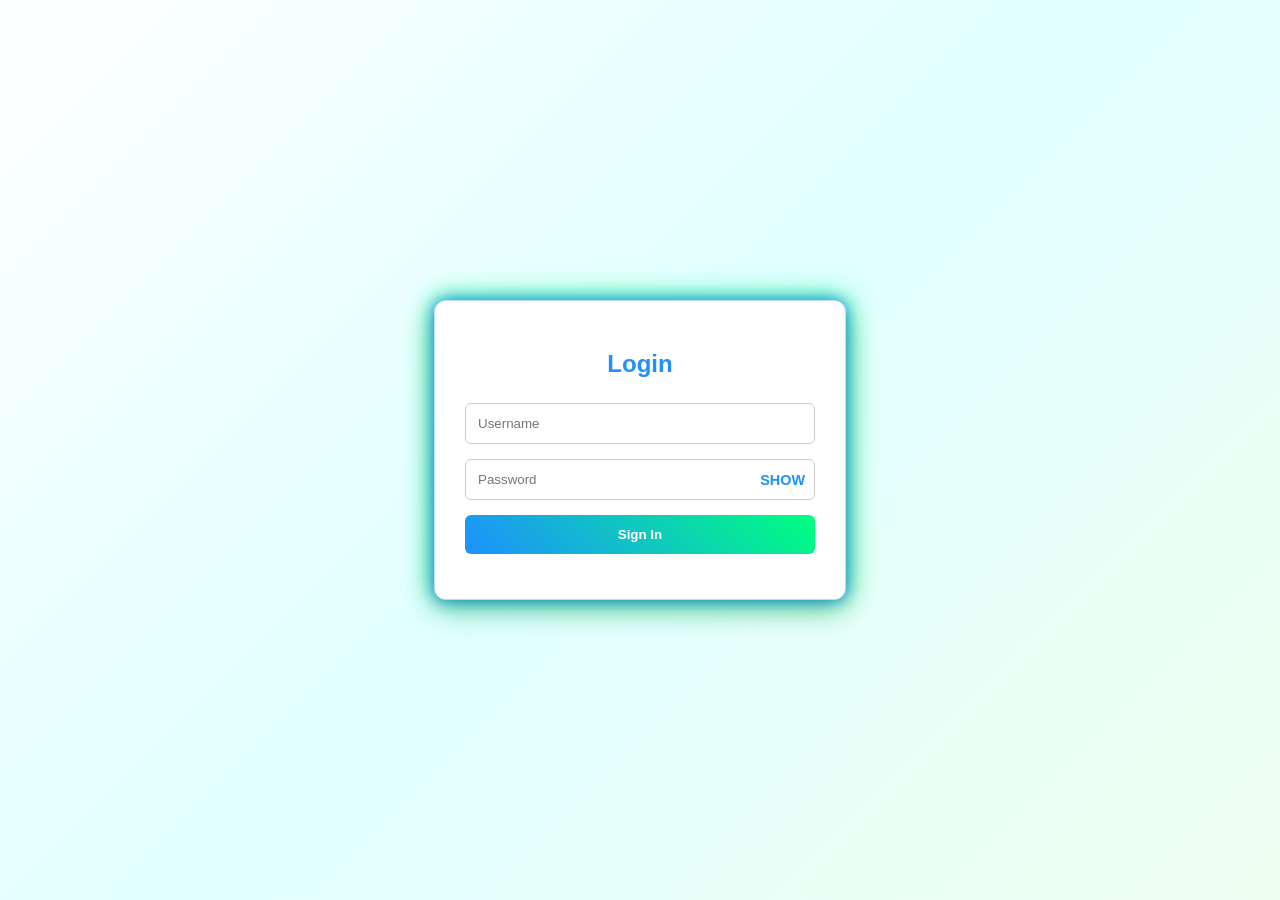
<file: Client/auth.html>
<!DOCTYPE html>
<html lang="en">
<head>
    <meta charset="UTF-8">
    <meta name="viewport" content="width=device-width, initial-scale=1.0">
    <title>Pharma Dashboard - Authentication</title>
    <link rel="stylesheet" href="css/auth.css">
</head>
<body>

<div class="auth-container">
    
    <div id="status-message" class="message" style="display: none;"></div>

    <form id="login-form">
        <h2>Login</h2>
        
        <div class="input-group">
            <input type="text" id="login-username" placeholder="Username" required>
        </div>
        
        <div class="input-group">
            <input type="password" id="login-password" placeholder="Password" required>
            <span class="password-toggle" data-target="login-password">Show</span>
        </div>
        
        <button type="submit">Sign In</button>
        
    </form>

</div>

<script src="javascript/auth.js"></script>
</body>
</html>
</file>
<file: Client/css/auth.css>
:root {
    --color-primary: #1E90FF;
    --color-secondary: #00FF7F;
    --color-background-start: #FFFFFF;
    --color-background-mid: #E0FFFF;
    --color-background-end: #F0FFF0;
    --color-text-dark: #333;
}

body {
    font-family: 'Open Sans', 'Helvetica Neue', Helvetica, Arial, sans-serif;
    color: var(--color-text-dark);
    display: flex;
    justify-content: center;
    align-items: center;
    min-height: 100vh;
    margin: 0;
    background: linear-gradient(135deg, 
        var(--color-background-start) 0%, 
        var(--color-background-mid) 50%, 
        var(--color-background-end) 100%
    );
}

.auth-container {
    background: white;
    padding: 30px;
    border-radius: 12px;
    width: 350px;
    box-shadow: 
        0 10px 30px rgba(0, 0, 0, 0.2), 
        0 0 15px var(--color-primary),
        0 0 30px var(--color-secondary);
    border: 1px solid rgba(30, 144, 255, 0.3);
    transition: all 0.3s ease;
}

.auth-container:hover {
    box-shadow: 
        0 10px 30px rgba(0, 0, 0, 0.3),
        0 0 25px var(--color-primary), 
        0 0 45px var(--color-secondary);
}

/* --- RÈGLES D'UNIFORMISATION ET DE POSITIONNEMENT (AJOUTS) --- */
.auth-container input, 
.auth-container button,
.auth-container .input-group {
    width: 100%; 
    box-sizing: border-box; 
    margin-bottom: 15px; 
}

/* Redéfinition des styles d'input pour appliquer la cohérence */
.auth-container input[type="text"], 
.auth-container input[type="password"],
.auth-container input[type="email"] { 
    padding: 12px;
    border: 1px solid #ccc; 
    border-radius: 6px; 
    transition: border-color 0.2s;
}

/* Gestion du .input-group */
.input-group {
    position: relative;
}

.input-group input {
    margin-bottom: 0;
    padding-right: 70px; /* Espace pour le texte "Afficher" */
}

.password-toggle {
    position: absolute;
    top: 50%; 
    right: 10px; 
    transform: translateY(-50%); 
    cursor: pointer; 
    color: var(--color-primary); /* Utilisation de la variable pour la couleur du lien */
    font-size: 0.9em; 
    font-weight: bold;
    text-transform: uppercase;
}
/* --- FIN DES AJOUTS --- */


/* Les règles suivantes sont adaptées ou conservées */
form > * { margin-bottom: 15px; }

input:focus {
    outline: none;
    border-color: var(--color-primary);
    box-shadow: 0 0 5px rgba(30, 144, 255, 0.5);
}

h2 {
    color: var(--color-primary);
    text-align: center;
    margin-bottom: 25px;
}

button { 
    padding: 12px; 
    background: linear-gradient(45deg, var(--color-primary), var(--color-secondary));
    color: white; 
    border: none; 
    border-radius: 6px; 
    cursor: pointer; 
    font-weight: bold;
    transition: opacity 0.2s, transform 0.2s;
}

button:hover {
    opacity: 0.9;
    transform: translateY(-1px);
}

.toggle-link a {
    color: var(--color-primary);
    text-decoration: none;
    font-weight: 600;
}

.message { 
    text-align: center;
    padding: 10px;
    border-radius: 4px;
    font-weight: 600;
}

.message[style*="green"] {
    color: darkgreen;
    background-color: #e6ffe6;
}

.message[style*="red"] {
    color: darkred;
    background-color: #ffe6e6;
}
</file>
<file: Client/css/style.css>
/* ==========================================================================
   1. DESIGN SYSTEM & VARIABLES
   ========================================================================== */
:root {
    --color-primary: #1E90FF;
    --color-secondary: #00FF7F;
    --color-background-start: #FFFFFF;
    --color-background-mid: #E0FFFF;
    --color-background-end: #F0FFF0;
    --color-text-dark: #333;
    --sidebar-width: 260px;
    --topbar-height: 70px;
    --footer-height: 60px;
    --glow-effect: 0 10px 30px rgba(0, 0, 0, 0.1), 
                   0 0 15px rgba(30, 144, 255, 0.4), 
                   0 0 30px rgba(0, 255, 127, 0.3);
}

/* ==========================================================================
   2. RESET & BASE
   ========================================================================== */
* {
    margin: 0;
    padding: 0;
    box-sizing: border-box;
}

body {
    font-family: 'Open Sans', sans-serif;
    color: var(--color-text-dark);
    height: 100vh;
    overflow: hidden;
    background: linear-gradient(135deg, var(--color-background-start), var(--color-background-mid), var(--color-background-end));
    background-attachment: fixed;
}

/* ==========================================================================
   3. LAYOUT STRUCTURE
   ========================================================================== */
.app-wrapper {
    display: flex; 
    width: 100%;
    height: 100vh;
}

.content-area {
    flex: 1;
    display: flex;
    flex-direction: column; 
    height: 100vh;
    overflow: hidden;
}

/* ==========================================================================
   4. SIDEBAR
   ========================================================================== */
.sidebar {
    width: var(--sidebar-width);
    background: white;
    border-right: 1px solid rgba(30, 144, 255, 0.2);
    display: flex;
    flex-direction: column;
    align-items: center;
    flex-shrink: 0;
    box-shadow: 5px 0 15px rgba(0,0,0,0.05);
    height: 100vh;
    overflow-y: auto;
}

.sidebar-header {
    padding: 30px 20px;
    text-align: center;
}

.sidebar-nav {
    flex: 1;
}

.sidebar-nav ul {
    list-style: none;
}

.sidebar-nav a {
    display: block;
    padding: 15px 25px;
    color: var(--color-text-dark);
    text-decoration: none;
    font-weight: 600;
    transition: 0.3s;
    position: relative;
    overflow: hidden;
}

.sidebar-nav a:hover,
.sidebar-nav a.active {
    color: var(--color-primary);
    background: rgba(30, 144, 255, 0.05);
    border-left: 5px solid var(--color-secondary);
}

.sidebar-nav a.active {
    padding-left: 20px;
}

.sidebar-nav a::before {
    content: '';
    position: absolute;
    left: 0;
    top: 0;
    height: 100%;
    width: 0;
    background: rgba(30, 144, 255, 0.05);
    transition: width 0.3s ease;
    z-index: -1;
}

.sidebar-nav a:hover::before {
    width: 100%;
}

.sidebar-footer {
    margin-top: auto;
    padding: 20px;
    background: #f9f9f9;
    border-top: 1px solid #eee;
}

/* Fix for navbar loaded dynamically */
#navbar-placeholder {
    display: contents;
}

#navbar-placeholder .sidebar {
    position: sticky;
    top: 0;
    left: 0;
}

/* ==========================================================================
   5. TOP BAR & USER UI
   ========================================================================== */
.top-bar {
    height: var(--topbar-height);
    background: rgba(255, 255, 255, 0.8);
    display: flex;
    justify-content: space-between;
    align-items: center;
    padding: 0 30px;
    backdrop-filter: blur(5px);
    flex-shrink: 0;
}

.top-bar-right {
    display: flex;
    align-items: center;
    gap: 20px;
}

.search-box input {
    padding: 12px 20px;
    border-radius: 25px;
    border: 1px solid #ddd;
    width: 350px;
    transition: all 0.3s ease;
    outline: none;
}

.search-box input:focus {
    border-color: var(--color-primary);
    box-shadow: 0 0 15px rgba(30, 144, 255, 0.3);
}

.avatar {
    width: 45px;
    height: 45px;
    background: linear-gradient(135deg, var(--color-primary), var(--color-secondary));
    color: white;
    border-radius: 50%;
    display: flex;
    align-items: center;
    justify-content: center;
    font-weight: bold;
    box-shadow: inset 0 2px 4px rgba(255,255,255,0.3), 0 4px 10px rgba(0,0,0,0.2);
    border: 2px solid white;
    text-shadow: 1px 1px 2px rgba(0,0,0,0.2);
}

.btn-logout-top {
    background: linear-gradient(135deg, var(--color-primary), var(--color-secondary));
    color: white;
    border: none;
    padding: 10px 25px;
    border-radius: 25px;
    font-size: 0.85rem;
    font-weight: 700;
    text-transform: uppercase;
    cursor: pointer;
    transition: all 0.3s ease;
    box-shadow: 0 4px 6px rgba(30, 144, 255, 0.3);
}

.btn-logout-top:hover {
    transform: translateY(-2px);
    box-shadow: 0 6px 12px rgba(30, 144, 255, 0.4), 0 0 20px rgba(0, 255, 127, 0.3);
    filter: brightness(1.1);
}

.btn-logout-top:active {
    transform: translateY(0);
}

/* ==========================================================================
   6. CONTENT SECTIONS
   ========================================================================== */
.content-section {
    flex: 1;
    display: flex;
    flex-direction: column;
    overflow: hidden;
    min-height: 0;
}

/* ==========================================================================
   7. SHARED WIDGET BASE
   ========================================================================== */
.widget {
    background: white;
    padding: 20px;
    border-radius: 12px;
    border: 2px solid rgba(30, 144, 255, 0.2);
    box-shadow: 0 8px 20px rgba(0, 0, 0, 0.05);
    transition: all 0.3s ease;
    overflow: hidden;
    display: flex;
    flex-direction: column;
}

.widget:hover {
    box-shadow: var(--glow-effect);
    transform: translateY(-2px);
    border-color: var(--color-secondary);
    filter: brightness(1.02);
    backdrop-filter: blur(10px);
}

.widget h3 {
    margin-bottom: 15px;
    color: var(--color-text-dark);
}

.widget-header {
    display: flex;
    justify-content: space-between;
    align-items: center;
    margin-bottom: 10px;
}

.widget-divider {
    border: 0;
    border-top: 1px solid rgba(0, 0, 0, 0.05);
    margin: 10px 0;
}

.kpi-value {
    font-size: 2.5rem;
    font-weight: bold;
    color: var(--color-primary);
    margin: 10px 0;
}

/* ==========================================================================
   8. SHARED BUTTONS
   ========================================================================== */
.btn-secondary {
    background: #ddd;
    color: #333;
    border: none;
    padding: 10px 20px;
    border-radius: 8px;
    cursor: pointer;
    font-weight: 600;
    transition: all 0.3s ease;
}

.btn-secondary:hover {
    background: #ccc;
    transform: translateY(-1px);
}

.btn-edit,
.btn-delete {
    display: inline-flex;
    align-items: center;
    justify-content: center;
    padding: 6px 12px;
    font-size: 0.85rem;
    margin: 0;
    min-width: 80px;
    border: none;
    border-radius: 6px;
    cursor: pointer;
    transition: 0.2s;
    color: white;
}

.btn-edit  { background: var(--color-primary); }
.btn-delete { background: #ff4757; }

.btn-edit:hover,
.btn-delete:hover {
    transform: scale(1.1);
}

/* ==========================================================================
   9. SHARED ITEM LIST & ENTRY
   ========================================================================== */
.item-list {
    list-style: none;
    padding: 0;
}

.item-entry {
    display: flex;
    align-items: center;
    justify-content: space-between;
    gap: 10px;
    padding: 8px 0;
    border-bottom: 1px solid #eee;
    font-size: 0.9em;
}

.item-entry strong {
    color: #2c3e50;
    font-size: 0.95rem;
}

.item-entry small {
    display: block;
    color: #7f8c8d;
    line-height: 1.4;
}

.item-entry .info {
    flex: 1;
    margin-right: 10px;
}

.item-entry label,
label.item-entry {
    display: flex;
    align-items: center;
    gap: 10px;
    border: none;
    padding: 8px 0;
    cursor: pointer;
    font-size: 0.95rem;
}

.item-entry input[type="checkbox"],
label.item-entry input[type="checkbox"] {
    width: 18px;
    height: 18px;
    cursor: pointer;
}

/* ==========================================================================
   10. SHARED MODAL BASE
   ========================================================================== */
.modal {
    display: none;
    position: fixed;
    z-index: 9999;
    left: 0;
    top: 0;
    width: 100%;
    height: 100%;
    background-color: rgba(0, 0, 0, 0.5);
    backdrop-filter: blur(4px);
    animation: fadeIn 0.3s ease;
}

.modal-content {
    background-color: white;
    margin: 5% auto;
    padding: 30px;
    border-radius: 15px;
    width: 450px;
    max-width: 90%;
    box-shadow: var(--glow-effect);
    animation: slideIn 0.4s ease;
}

.form-actions {
    display: flex;
    justify-content: flex-end;
    gap: 10px;
    margin-top: 20px;
}

@keyframes fadeIn {
    from { opacity: 0; }
    to   { opacity: 1; }
}

@keyframes slideIn {
    from { transform: translateY(-20px); }
    to   { transform: translateY(0); }
}

/* ==========================================================================
   11. FOOTER
   ========================================================================== */
footer {
    padding: 8px 30px;
    text-align: right;
    font-size: 0.8rem;
    color: #888;
    background: transparent;
    border-top: 1px solid rgba(0,0,0,0.05);
    flex-shrink: 0;
    height: 35px;
}

/* ==========================================================================
   12. RESPONSIVE GLOBAL
   ========================================================================== */
@media (max-width: 768px) {
    body {
        height: auto;
        overflow: auto;
    }

    .app-wrapper {
        flex-direction: column;
        height: auto;
    }

    .sidebar {
        width: 100%;
        height: auto;
        position: relative;
    }

    .content-area {
        height: auto;
    }

    .top-bar {
        padding: 0 15px;
    }

    .search-box {
        display: none;
    }
}
</file>
<file: Client/css/pages.css>
/* ==========================================================================
   pages.css — inventory.html, clients.html, doctors.html
   Depend of : style.css
   ========================================================================== */

/* ==========================================================================
   0. VARIABLES UTILISÉES PAR CES PAGES
   ========================================================================== */
:root {
    --primary-blue:   #0284C7;
    --primary-green:  #10B981;
    --color-success:  #10B981;
    --color-danger:   #DC2626;

    --text-primary:   var(--color-text-dark);
    --text-secondary: #6B7280;

    --surface-card:   #FFFFFF;
    --bg-app:         #F8FAFC;
    --border-color:   #E5E7EB;
    --shadow-soft:    0 8px 20px rgba(0, 0, 0, 0.05);
}

/* ==========================================================================
   1. CONTENEURS ET PAGES
   ========================================================================== */
.inventory-page-content {
    overflow-y: auto !important;
    padding: 30px;
    background: transparent;
}

/* Même carte pour inventory, clients et doctors */
.client-container,
.doctor-container,
.clients-container,
.doctors-container,
.inventory-container {
    max-width: 1600px;
    width: 95%;
    margin: 0 auto;
    padding: 40px;
    background: var(--surface-card);
    border-radius: 20px;
    border: 1px solid var(--border-color);
    box-shadow: var(--shadow-soft);
}

.page-header,
.clients-header,
.doctors-header,
.inventory-header {
    display: flex;
    justify-content: space-between;
    align-items: center;
    margin-bottom: 30px;
}

.table-responsive {
    width: 100%;
    overflow-x: auto;
}

/* ==========================================================================
   2. RECHERCHE SPÉCIFIQUE
   ========================================================================== */
.search-bar.widget input#inventory-search,
.search-bar.widget input#clients-search,
.search-bar.widget input#doctors-search {
    width: 100%;
    padding: 15px 20px;
    font-size: 1.1rem;
    font-weight: 700;
    color: var(--primary-blue);
    border: 3px solid rgba(2, 132, 199, 0.2);
    border-radius: 15px;
    background-color: var(--surface-card);
    transition: all 0.3s ease;
    outline: none;
}

.search-bar.widget input#inventory-search:focus,
.search-bar.widget input#clients-search:focus,
.search-bar.widget input#doctors-search:focus {
    border-color: var(--primary-green);
    box-shadow: 0 10px 25px rgba(16, 185, 129, 0.2);
}

.search-bar.widget input#inventory-search::placeholder,
.search-bar.widget input#clients-search::placeholder,
.search-bar.widget input#doctors-search::placeholder {
    font-size: 1.1rem;
    color: var(--text-secondary);
    font-weight: 400;
}

/* ==========================================================================
   3. TABLEAU STOCK (INVENTORY)
   Colonnes : 1 ID | 2 Name | 3 Active Ingredient | 4 Dosage | 5 CIP13
              6 Price | 7 Stock | 8 Rx only | 9 Actions
   ========================================================================== */
#inventory-table {
    width: 100%;
    border-collapse: collapse;
    margin-top: 20px;
}

#inventory-table th {
    text-align: left;
    padding: 20px 15px;
    border-bottom: 3px solid var(--primary-blue);
    color: var(--primary-blue);
    font-weight: 800;
    text-transform: uppercase;
    letter-spacing: 1.5px;
    font-size: 0.85rem;
    white-space: nowrap;
}

#inventory-table td {
    padding: 18px 15px;
    border-bottom: 1px solid var(--border-color);
    font-size: 0.95rem;
    vertical-align: middle;
    color: var(--text-primary);
}

#inventory-table th:nth-child(2) {
    min-width: 220px;
}

#inventory-table tr:hover {
    background-color: rgba(2, 132, 199, 0.04);
}

/* CIP13, Price, Stock, Rx only, Actions : centrés */
#inventory-table th:nth-child(5), #inventory-table td:nth-child(5),
#inventory-table th:nth-child(6), #inventory-table td:nth-child(6),
#inventory-table th:nth-child(7), #inventory-table td:nth-child(7),
#inventory-table th:nth-child(8), #inventory-table td:nth-child(8),
#inventory-table th:last-child,   #inventory-table td:last-child {
    text-align: center;
}

/* Cellule d'actions : reste une vraie cellule de tableau (pas de flex),
   pour que la ligne et sa bordure restent alignées */
#inventory-table td:last-child {
    white-space: nowrap;
}

#inventory-table td:last-child button {
    margin: 0 3px;
}

.low-stock-row {
    background-color: rgba(220, 38, 38, 0.08) !important;
}

.text-danger {
    color: var(--color-danger);
    font-weight: bold;
}

/* ==========================================================================
   4. TABLEAU CLIENTS
   ========================================================================== */
#clients-table {
    width: 100%;
    border-collapse: collapse;
    margin-top: 20px;
}

#clients-table th {
    text-align: left;
    padding: 20px 15px;
    border-bottom: 3px solid var(--primary-blue);
    color: var(--primary-blue);
    font-weight: 800;
    text-transform: uppercase;
    letter-spacing: 1.5px;
    font-size: 0.85rem;
}

#clients-table td {
    padding: 18px 15px;
    border-bottom: 1px solid var(--border-color);
    font-size: 0.95rem;
    color: var(--text-primary);
}

#clients-table tr:hover {
    background-color: rgba(2, 132, 199, 0.04);
}

#clients-table td:last-child {
    display: flex;
    justify-content: center;
    gap: 8px;
    border-bottom: 1px solid var(--border-color);
    white-space: nowrap;
}

/* ==========================================================================
   5. TABLEAU MÉDECINS (DOCTORS)
   ========================================================================== */
#doctors-table {
    width: 100%;
    border-collapse: collapse;
    margin-top: 20px;
}

#doctors-table th {
    text-align: left;
    padding: 20px 15px;
    border-bottom: 3px solid var(--primary-blue);
    color: var(--primary-blue);
    font-weight: 800;
    text-transform: uppercase;
    letter-spacing: 1.5px;
    font-size: 0.85rem;
}

#doctors-table td {
    padding: 18px 15px;
    border-bottom: 1px solid var(--border-color);
    font-size: 0.95rem;
    color: var(--text-primary);
}

#doctors-table td:last-child {
    display: flex;
    justify-content: center;
    gap: 8px;
    border-bottom: 1px solid var(--border-color);
    white-space: nowrap;
}

#doctors-table tr:hover {
    background-color: rgba(2, 132, 199, 0.04);
}

.badge-specialty {
    background: rgba(2, 132, 199, 0.12);
    color: var(--primary-blue);
    padding: 5px 12px;
    border-radius: 20px;
    font-size: 0.8rem;
    font-weight: 700;
    display: inline-block;
    border: 1px solid rgba(2, 132, 199, 0.25);
}

/* ==========================================================================
   6. FORMULAIRES DE MODALES
   ========================================================================== */
#product-form,
#client-form,
#doctor-form {
    display: flex;
    flex-direction: column;
    gap: 15px;
}

#product-form input,
#client-form input,
#doctor-form input,
#product-form select,
#client-form select,
#doctor-form select,
#product-form textarea,
#client-form textarea,
#doctor-form textarea {
    padding: 12px;
    border: 1px solid var(--border-color);
    border-radius: 8px;
    font-size: 1rem;
    background: var(--bg-app);
    color: var(--text-primary);
    font-family: inherit;
    transition: all 0.3s ease;
}

#product-form input:focus,
#client-form input:focus,
#doctor-form input:focus,
#product-form select:focus,
#client-form select:focus,
#doctor-form select:focus,
#product-form textarea:focus,
#client-form textarea:focus,
#doctor-form textarea:focus {
    border-color: var(--primary-blue);
    outline: none;
    box-shadow: 0 0 8px rgba(2, 132, 199, 0.25);
}

.btn-sell {
    background-color: var(--color-success);
    color: white;
    border: none;
    padding: 5px 10px;
    border-radius: 4px;
    cursor: pointer;
    transition: background 0.3s;
}

.btn-sell:hover {
    filter: brightness(1.1);
}

.qty-input {
    width: 60px;
    padding: 4px;
    border: 1px solid var(--border-color);
    border-radius: 4px;
    text-align: center;
    background: var(--surface-card);
    color: var(--text-primary);
}

.fw-bold {
    font-weight: bold;
}

/* ==========================================================================
   7. RECHERCHE RÉFÉRENTIEL ANSM
   ========================================================================== */
.ansm-search-wrapper {
    position: relative;
}

.ansm-results-dropdown {
    position: absolute;
    top: 100%;
    left: 0;
    right: 0;
    background: var(--surface-card);
    border: 1px solid var(--border-color);
    border-radius: 8px;
    max-height: 220px;
    overflow-y: auto;
    z-index: 50;
    box-shadow: var(--shadow-soft);
    margin-top: 4px;
}

.ansm-result-item {
    padding: 8px 12px;
    cursor: pointer;
    font-size: 0.85em;
    border-bottom: 1px solid var(--border-color);
    color: var(--text-primary);
}

.ansm-result-item:last-child {
    border-bottom: none;
}

.ansm-result-item:hover {
    background: rgba(2, 132, 199, 0.08);
}

.ansm-result-item small {
    display: block;
    color: var(--text-secondary);
    margin-top: 2px;
}

.ansm-linked-badge {
    display: flex;
    align-items: center;
    justify-content: space-between;
    margin-bottom: 10px;
    padding: 8px 12px;
    background: rgba(16, 185, 129, 0.12);
    border: 1px solid rgba(16, 185, 129, 0.3);
    color: var(--color-success);
    border-radius: 8px;
    font-size: 0.85em;
}

/* ==========================================================================
   8. AJUSTEMENTS (nouveau HTML)
   ========================================================================== */
.search-bar.widget { margin-bottom: 20px; }

.form-group {
    display: flex;
    flex-direction: column;
    gap: 6px;
}

.form-group label {
    font-weight: 600;
    font-size: 0.9rem;
    color: var(--text-secondary);
}

.form-group.form-check label {
    flex-direction: row;
    align-items: center;
    gap: 8px;
    display: flex;
    cursor: pointer;
}

.form-group.form-check input { width: 18px; height: 18px; padding: 0; }

.clients-container, .doctors-container, .inventory-container { margin-bottom: 30px; }

/* ==========================================================================
   9. SCROLL ET MODALES
   ========================================================================== */
/* body / .content-area / .content-section sont en overflow:hidden (style.css) :
   on rend scrollable la section qui contient une de ces trois pages */
.content-section:has(.inventory-container, .clients-container, .doctors-container) {
    overflow-y: auto;
}

/* Modale plus haute que l'écran : elle scrolle au lieu d'être coupée */
.modal {
    overflow-y: auto;
}
</file>
<file: Client/css/settings.css>
/**
 * admin-panel.css
 * Specific styles for the administration panel
 */

/* ============================================
   GLOBAL VARIABLES & THEME
   ============================================ */
:root {
    --color-primary: #1E90FF;    /* DodgerBlue */
    --color-secondary: #00FF7F;  /* SpringGreen */
    --color-background-start: #FFFFFF;
    --color-background-mid: #E0FFFF;
    --color-background-end: #F0FFF0;
    --color-text-dark: #333;
    --color-danger: #ef4444;
    --calendar-border: rgba(30, 144, 255, 0.2);
    --glow-effect: 0 10px 30px rgba(0, 0, 0, 0.2);
}

body {
    font-family: 'Inter', 'Helvetica Neue', Arial, sans-serif;
    background-color: #f3f4f6;
    margin: 0;
    color: var(--color-text-dark);
}

/* ============================================
   LOADING & TOAST SYSTEM
   ============================================ */

/* Full screen loading overlay */
.loading-overlay {
    position: fixed;
    top: 0;
    left: 0;
    right: 0;
    bottom: 0;
    background: rgba(0, 0, 0, 0.7);
    display: flex;
    align-items: center;
    justify-content: center;
    z-index: 10002; /* Highest priority */
}

/* Spinner Animation */
.spinner {
    width: 50px;
    height: 50px;
    border: 4px solid rgba(255, 255, 255, 0.3);
    border-top-color: #fff;
    border-radius: 50%;
    animation: spin 0.8s linear infinite;
}

@keyframes spin {
    to { transform: rotate(360deg); }
}

/* Toast Notifications Container */
.toast-container {
    position: fixed;
    top: 20px;
    right: 20px;
    z-index: 10001;
    display: flex;
    flex-direction: column;
    gap: 10px;
}

/* Individual Toast */
.toast {
    background: white;
    padding: 16px 20px;
    border-radius: 8px;
    box-shadow: 0 4px 12px rgba(0, 0, 0, 0.15);
    display: flex;
    align-items: center;
    gap: 12px;
    min-width: 300px;
    animation: slideIn 0.3s ease;
    border-left: 4px solid;
}

.toast.success { border-color: #10b981; }
.toast.error { border-color: #ef4444; }
.toast.warning { border-color: #f59e0b; }
.toast.info { border-color: #3b82f6; }

@keyframes slideIn {
    from { transform: translateX(400px); opacity: 0; }
    to { transform: translateX(0); opacity: 1; }
}

/* ============================================
   TABS NAVIGATION
   ============================================ */

.admin-tabs {
    display: flex;
    gap: 8px;
    padding: 16px 24px 0;
    background: white;
    border-bottom: 2px solid #e5e7eb;
}

.tab-btn {
    display: flex;
    align-items: center;
    gap: 8px;
    padding: 12px 20px;
    background: transparent;
    border: none;
    border-bottom: 3px solid transparent;
    cursor: pointer;
    font-weight: 500;
    color: #6b7280;
    transition: all 0.2s;
    position: relative;
}

.tab-btn:hover {
    color: var(--color-primary);
    background: #eff6ff;
}

.tab-btn.active {
    color: var(--color-primary);
    border-bottom-color: var(--color-primary);
    background: #eff6ff;
}

.tab-icon {
    font-size: 20px;
}

.tab-count {
    background: var(--color-primary);
    color: white;
    padding: 2px 8px;
    border-radius: 12px;
    font-size: 12px;
    font-weight: 600;
}

.tab-content {
    display: none;
    padding: 24px;
    animation: fadeIn 0.3s ease;
}

.tab-content.active {
    display: block;
}

@keyframes fadeIn {
    from { opacity: 0; transform: translateY(10px); }
    to { opacity: 1; transform: translateY(0); }
}

/* ============================================
   SECTION HEADERS
   ============================================ */

.section-header {
    display: flex;
    justify-content: space-between;
    align-items: flex-start;
    margin-bottom: 24px;
}

.section-header h3 {
    font-size: 24px;
    font-weight: 700;
    color: #111827;
    margin: 0 0 4px 0;
}

.section-subtitle {
    color: #6b7280;
    font-size: 14px;
    margin: 0;
}

/* ============================================
   FILTER BAR
   ============================================ */

.filter-bar {
    display: flex;
    gap: 16px;
    margin-bottom: 20px;
    padding: 16px;
    background: #f9fafb;
    border-radius: 8px;
    border: 1px solid #e5e7eb;
}

.search-box {
    flex: 1;
}

.search-box input {
    width: 100%;
    padding: 10px 16px;
    border: 1px solid #d1d5db;
    border-radius: 6px;
    font-size: 14px;
    box-sizing: border-box;
}

.filter-select {
    padding: 10px 16px;
    border: 1px solid #d1d5db;
    border-radius: 6px;
    background: white;
    cursor: pointer;
}

/* ============================================
   TABLE STYLES
   ============================================ */

.table-container {
    background: white;
    border-radius: 8px;
    overflow: hidden;
    box-shadow: 0 1px 3px rgba(0, 0, 0, 0.1);
}

.data-table {
    width: 100%;
    border-collapse: collapse;
}

.data-table thead {
    background: #f9fafb;
}

.data-table th {
    padding: 12px 16px;
    text-align: left;
    font-weight: 600;
    font-size: 13px;
    color: #374151;
    border-bottom: 1px solid #e5e7eb;
}

.data-table tbody tr {
    border-bottom: 1px solid #f3f4f6;
    transition: background 0.2s;
}

.data-table tbody tr:hover {
    background: #f9fafb;
}

.data-table td {
    padding: 16px;
    font-size: 14px;
    color: #111827;
}

/* User Avatar in Table */
.user-info {
    display: flex;
    align-items: center;
    gap: 12px;
}

.user-avatar {
    width: 40px;
    height: 40px;
    border-radius: 50%;
    background: linear-gradient(135deg, var(--color-primary), var(--color-secondary));
    color: white;
    display: flex;
    align-items: center;
    justify-content: center;
    font-weight: 600;
    font-size: 16px;
}

.user-details h4 {
    margin: 0;
    font-size: 14px;
    font-weight: 600;
    color: #111827;
}

.user-details p {
    margin: 2px 0 0 0;
    font-size: 13px;
    color: #6b7280;
}

/* Status Badges */
.badge {
    padding: 4px 12px;
    border-radius: 12px;
    font-size: 12px;
    font-weight: 600;
    display: inline-block;
}

.badge-admin {
    background: #fef3c7;
    color: #92400e;
}

.badge-staff {
    background: #dbeafe;
    color: #1e40af;
}

.status-badge {
    padding: 4px 12px;
    border-radius: 12px;
    font-size: 12px;
    font-weight: 500;
}

.status-active {
    background: #d1fae5;
    color: #065f46;
}

.status-inactive {
    background: #fee2e2;
    color: #991b1b;
}

/* ============================================
   CALENDAR (SCHEDULES) STYLES
   ============================================ */

.calendar-wrapper {
    background: white;
    border-radius: 12px;
    border: 1px solid var(--calendar-border);
    overflow: hidden;
    margin-top: 15px;
    box-shadow: 0 4px 15px rgba(0, 0, 0, 0.05);
}

.calendar-header {
    display: grid;
    grid-template-columns: 60px repeat(7, 1fr);
    background: var(--color-background-mid);
    border-bottom: 2px solid var(--color-primary);
}

.day-header {
    padding: 12px;
    text-align: center;
    font-weight: 700;
    color: var(--color-primary);
    border-right: 1px solid var(--calendar-border);
}

.calendar-grid {
    display: grid;
    grid-template-columns: 60px repeat(7, 1fr);
    max-height: 600px;
    overflow-y: auto;
}

.time-slot-label {
    padding: 10px 5px;
    text-align: right;
    font-size: 12px;
    font-weight: bold;
    color: var(--color-primary);
    border-right: 1px solid var(--calendar-border);
    border-bottom: 1px solid var(--calendar-border);
    background: var(--color-background-end);
    position: sticky;
    left: 0;
}

.calendar-slot {
    border-right: 1px solid var(--calendar-border);
    border-bottom: 1px solid var(--calendar-border);
    min-height: 60px;
    position: relative;
    cursor: pointer;
    transition: background 0.2s;
}

.calendar-slot:hover {
    background-color: var(--color-background-mid);
}

/* Event Blocks in Calendar */
.event-block {
    margin: 3px;
    padding: 6px;
    border-radius: 6px;
    font-size: 11px;
    color: white;
    cursor: pointer;
    font-weight: 600;
    box-shadow: 0 2px 4px rgba(0,0,0,0.1);
    transition: transform 0.1s;
    overflow: hidden;
    text-overflow: ellipsis;
    white-space: nowrap;
}

.event-rdv {
    background: linear-gradient(135deg, var(--color-primary), #00bfff); 
    border-left: 4px solid #1d4ed8;
}

.event-garde {
    background: linear-gradient(135deg, #ff4b2b, #ff416c);
    border-left: 4px solid #b91c1c;
}

/* ============================================
   ACTION BUTTONS
   ============================================ */

.action-group {
    display: flex;
    gap: 8px;
}

.btn-action {
    padding: 6px 12px;
    border: 1px solid #d1d5db;
    background: white;
    border-radius: 6px;
    cursor: pointer;
    font-size: 13px;
    font-weight: 500;
    transition: all 0.2s;
}

.btn-action:hover {
    background: #f3f4f6;
}

.btn-danger {
    padding: 6px 12px;
    border: 1px solid #fecaca;
    background: #fef2f2;
    color: #dc2626;
    border-radius: 6px;
    cursor: pointer;
    font-size: 13px;
    font-weight: 500;
    transition: all 0.2s;
}

.btn-danger:hover {
    background: #fee2e2;
}

.self-tag {
    display: inline-block;
    padding: 4px 12px;
    background: #ede9fe;
    color: #6b21a8;
    border-radius: 12px;
    font-size: 12px;
    font-weight: 600;
}

/* Primary Button Gradient Style */
.btn-primary {
    background: linear-gradient(135deg, var(--color-primary), var(--color-secondary));
    color: white;
    border: none;
    padding: 10px 25px;
    border-radius: 25px;
    font-size: 0.85rem;
    font-weight: 700;
    text-transform: uppercase;
    cursor: pointer;
    transition: all 0.3s ease;
    box-shadow: 0 4px 6px rgba(30, 144, 255, 0.3);
}

.btn-primary:hover {
    transform: translateY(-2px);
    box-shadow: 0 6px 8px rgba(30, 144, 255, 0.4);
}

.btn-secondary {
    padding: 8px 16px;
    border: 1px solid #d1d5db;
    background: white;
    border-radius: 25px;
    cursor: pointer;
    font-weight: 600;
    transition: all 0.2s;
}

.btn-secondary:hover {
    background: #f3f4f6;
}

/* ============================================
   MODALS
   ============================================ */

.modal {
    display: none; 
    position: fixed;
    z-index: 10000;
    left: 0;
    top: 0;
    width: 100%;
    height: 100%;
    background-color: rgba(0, 0, 0, 0.5);
    backdrop-filter: blur(4px);
    align-items: center;
    justify-content: center;
}

.modal.active {
    display: flex;
}

.modal-content {
    background-color: white;
    padding: 30px;
    border-radius: 15px;
    width: 450px;
    max-width: 90%;
    box-shadow: var(--glow-effect);
    animation: modalPopIn 0.4s cubic-bezier(0.175, 0.885, 0.32, 1.275);
    position: relative;
    max-height: 90vh;
    overflow-y: auto;
}

@keyframes modalPopIn {
    from { opacity: 0; transform: scale(0.8) translateY(30px); }
    to { opacity: 1; transform: scale(1) translateY(0); }
}

.modal-header {
    display: flex;
    justify-content: space-between;
    align-items: center;
    padding-bottom: 20px;
    border-bottom: 1px solid #e5e7eb;
    margin-bottom: 20px;
}

.modal-header h3 {
    margin: 0;
    font-size: 20px;
    font-weight: 700;
    color: var(--color-primary);
}

.modal-close {
    width: 32px;
    height: 32px;
    border: none;
    background: #f3f4f6;
    border-radius: 6px;
    cursor: pointer;
    font-size: 20px;
    color: #6b7280;
    transition: all 0.2s;
    display: flex;
    align-items: center;
    justify-content: center;
}

.modal-close:hover {
    background: #e5e7eb;
}

.form-row {
    display: grid;
    grid-template-columns: 1fr 1fr;
    gap: 16px;
    margin-bottom: 16px;
}

.form-row:has(.form-group:only-child) {
    grid-template-columns: 1fr;
}

.form-group {
    display: flex;
    flex-direction: column;
    gap: 6px;
}

.form-group label {
    font-size: 14px;
    font-weight: 500;
    color: #374151;
}

.form-group input, 
.form-group select, 
.form-group textarea {
    padding: 10px 12px;
    border: 1px solid #d1d5db;
    border-radius: 6px;
    font-size: 14px;
    font-family: inherit;
}

.form-group input:focus, 
.form-group select:focus, 
.form-group textarea:focus {
    outline: none;
    border-color: var(--color-primary);
    box-shadow: 0 0 0 3px rgba(30, 144, 255, 0.1);
}

.input-readonly {
    background: #f9fafb;
    color: #6b7280;
    cursor: not-allowed;
}

.form-group-checkbox {
    margin: 20px 0;
    display: block;
}

.checkbox-label {
    display: flex;
    align-items: center; 
    gap: 12px;
    cursor: pointer;
    position: relative;
    user-select: none;
}

.checkbox-label input[type="checkbox"] {
    position: absolute;
    opacity: 0;
    width: 0;
    height: 0;
}

.checkbox-custom {
    display: block;
    width: 20px;
    height: 20px;
    min-width: 20px;
    background: #ffffff;
    border: 2px solid #d1d5db;
    border-radius: 4px;
    position: relative;
    transition: all 0.2s ease;
}

.checkbox-label:hover .checkbox-custom {
    border-color: var(--color-primary);
}

.checkbox-label input:checked + .checkbox-custom {
    background: linear-gradient(135deg, var(--color-primary), var(--color-secondary));
    border-color: var(--color-primary);
    box-shadow: 0 0 8px rgba(30, 144, 255, 0.4);
}

.checkbox-label input:checked + .checkbox-custom::after {
    content: "";
    position: absolute;
    left: 6px;
    top: 2px;
    width: 5px;
    height: 10px;
    border: solid white;
    border-width: 0 2.5px 2.5px 0;
    transform: rotate(45deg);
}

.checkbox-text {
    font-size: 14px;
    color: #374151;
    font-weight: 500;
}

.modal-footer {
    display: flex;
    justify-content: flex-end;
    gap: 12px;
    padding-top: 20px;
    border-top: 1px solid #e5e7eb;
    margin-top: 20px;
}

/* ============================================
   EMPTY STATES
   ============================================ */

.empty-state {
    text-align: center;
    padding: 60px 20px;
}

.empty-icon {
    font-size: 64px;
    margin-bottom: 16px;
    opacity: 0.5;
}

.empty-state h3 {
    font-size: 18px;
    color: #111827;
    margin: 0 0 8px 0;
}

.empty-state p {
    color: #6b7280;
    font-size: 14px;
}

.placeholder-content {
    text-align: center;
    padding: 80px 20px;
}

.placeholder-icon {
    font-size: 72px;
    margin-bottom: 20px;
    opacity: 0.4;
}

/* ============================================
   STATS GRID
   ============================================ */

.stats-grid {
    display: grid;
    grid-template-columns: repeat(auto-fit, minmax(250px, 1fr));
    gap: 20px;
    margin-top: 24px;
}

.stat-card {
    background: white;
    padding: 24px;
    border-radius: 12px;
    box-shadow: 0 1px 3px rgba(0, 0, 0, 0.1);
    display: flex;
    align-items: center;
    gap: 16px;
}

.stat-icon {
    width: 60px;
    height: 60px;
    background: linear-gradient(135deg, var(--color-primary), var(--color-secondary));
    border-radius: 12px;
    display: flex;
    align-items: center;
    justify-content: center;
    font-size: 28px;
    color: white;
}

.stat-info h4 {
    margin: 0 0 8px 0;
    font-size: 14px;
    color: #6b7280;
    font-weight: 500;
}

.stat-value {
    margin: 0;
    font-size: 28px;
    font-weight: 700;
    color: #111827;
}

/* ============================================
   STATUS SELECT DROPDOWN STYLES
   ============================================ */

.status-select {
    padding: 6px 10px;
    border: 2px solid #e5e7eb;
    border-radius: 6px;
    background: white;
    font-size: 13px;
    font-weight: 500;
    cursor: pointer;
    transition: all 0.2s;
    min-width: 140px;
    color: #374151;
}

.status-select:hover {
    border-color: var(--color-primary);
    background: #f9fafb;
}

.status-select:focus {
    outline: none;
    border-color: var(--color-primary);
    box-shadow: 0 0 0 3px rgba(30, 144, 255, 0.1);
}

/* Dynamic Status Colors */
.status-select[data-current-status="open"] {
    border-color: #10b981;
    background: #f0fdf4;
}

.status-select[data-current-status="in_progress"] {
    border-color: #f59e0b;
    background: #fffbeb;
}

.status-select[data-current-status="pending"] {
    border-color: #8b5cf6;
    background: #faf5ff;
}

.status-select[data-current-status="closed"] {
    border-color: #6b7280;
    background: #f9fafb;
}

/* ============================================
   RESPONSIVE DESIGN
   ============================================ */

@media (max-width: 768px) {
    .admin-tabs {
        overflow-x: auto;
    }
    
    .form-row {
        grid-template-columns: 1fr !important;
    }
    
    .filter-bar {
        flex-direction: column;
    }
    
    .stats-grid {
        grid-template-columns: 1fr;
    }
    
    .status-select {
        min-width: 120px;
        font-size: 12px;
        padding: 5px 8px;
    }
    
    .modal-content {
        width: 95%;
        margin: 10% auto;
        padding: 20px;
    }
}
</file>
<file: Client/css/calendar.css>
/* ============================================================
   1. VARIABLES & RESET
   ============================================================ */
:root {
    --primary: #1E90FF;
    --secondary: #00FF7F;
    --bg-white: #ffffff;
    --bg-light: #E0FFFF;
    --bg-soft: #F0FFF0;
    --text-dark: #333;
    --border-soft: rgba(30, 144, 255, 0.2);
    --radius: 12px;
    --scrollbar-size: 8px;
}

body.modal-open {
    overflow: hidden;
}

/* ============================================================
   2. CALENDAR LAYOUT
   ============================================================ */
.calendar-wrapper {
    display: flex;
    flex-direction: column;
    margin-top: 15px;
    background: var(--bg-white);
    border: 1px solid var(--border-soft);
    border-radius: var(--radius);
    overflow: hidden;
    box-shadow: 0 4px 15px rgba(0,0,0,0.05);
}

.calendar-header {
    display: grid;
    grid-template-columns: 60px repeat(7, 1fr);
    background: var(--bg-light);
    border-bottom: 2px solid var(--primary);
    padding-right: var(--scrollbar-size);
}

.day-header {
    padding: 12px;
    text-align: center;
    font-weight: 700;
    color: var(--primary);
    border-right: 1px solid var(--border-soft);
}

/* ============================================================
   3. GRID & SLOTS
   ============================================================ */
.calendar-grid {
    display: grid;
    grid-template-columns: 60px repeat(7, 1fr);
    max-height: 600px;
    overflow-y: scroll;
    overflow-x: hidden;
}

.time-slot-label {
    position: sticky;
    left: 0;
    z-index: 2;
    padding: 8px 5px;
    text-align: right;
    font-size: 12px;
    font-weight: 600;
    color: var(--primary);
    background: var(--bg-soft);
    border-right: 1px solid var(--border-soft);
    border-bottom: 1px solid var(--border-soft);
}

.calendar-slot {
    min-height: 60px;
    position: relative;
    border-right: 1px solid var(--border-soft);
    border-bottom: 1px solid var(--border-soft);
    cursor: pointer;
    transition: background 0.2s ease;
}

.calendar-slot:hover {
    background: var(--bg-light);
}

/* ============================================================
   4. EVENTS
   ============================================================ */
.event-block {
    margin: 3px;
    padding: 6px;
    font-size: 11px;
    font-weight: 600;
    color: #fff;
    border-radius: 6px;
    cursor: pointer;
    box-shadow: 0 2px 4px rgba(0,0,0,0.1);
    transition: transform 0.1s ease;
}

.event-block:hover {
    transform: scale(1.02);
}

.event-rdv {
    background: linear-gradient(135deg, var(--primary), #00bfff);
    border-left: 4px solid var(--primary);
}

.event-garde {
    background: linear-gradient(135deg, #ff4b2b, #ff416c);
    border-left: 4px solid #b91c1c;
}

/* ============================================================
   5. MODAL SYSTEM
   ============================================================ */
.modal {
    display: none;
    position: fixed;
    inset: 0;
    justify-content: center;
    align-items: center;
    z-index: 1000;
}

.modal.active {
    display: flex;
}

.modal-overlay {
    position: absolute;
    inset: 0;
    background: rgba(0,0,0,0.4);
    backdrop-filter: blur(4px);
    z-index: 1;
}

.modal-content {
    position: relative;
    z-index: 2;
    width: 650px;
    max-width: 90%;
    max-height: 90vh;
    display: flex;
    flex-direction: column;
    background: #fff;
    border-radius: 12px;
    border: 1px solid rgba(30,144,255,0.2);
    box-shadow: 0 0 10px #1E90FF, 0 0 25px #1E90FF, 0 0 45px #00FF7F, 0 10px 30px rgba(0,0,0,0.3);
}

/* Modal Content Structure */
.modal-header {
    padding: 18px 20px 10px;
    flex-shrink: 0;
}

.modal-form {
    display: flex;
    flex-direction: column;
    flex: 1;
    padding: 0 20px 15px;
    overflow: hidden; /* No scroll per your request */
}

.modal-form > *:not(.modal-footer) {
    flex-shrink: 0;
}

/* ============================================================
   6. FORM ELEMENTS & BUTTONS
   ============================================================ */
.form-row {
    margin-bottom: 6px;
}

.modal-form input,
.modal-form select,
.modal-form textarea {
    padding: 8px;
    font-size: 13px;
    width: 100%;
    box-sizing: border-box;
}

.modal-footer {
    margin-top: auto;
    padding-top: 15px;
    display: flex;
    justify-content: flex-end;
    gap: 10px;
}

.modal-footer button {
    padding: 9px 16px;
    font-size: 13px;
    font-weight: 600;
    border-radius: 6px;
    border: none;
    cursor: pointer;
}

.btn-primary {
    background: linear-gradient(45deg, #1E90FF, #00FF7F);
    color: white;
}

.btn-secondary {
    background: #f3f4f6;
    color: #666;
}

.btn-danger {
    background: linear-gradient(45deg, #ff4b2b, #ff416c);
    color: white;
}

/* ============================================================
   7. SCROLLBAR CUSTOMIZATION
   ============================================================ */
.calendar-grid::-webkit-scrollbar {
    width: var(--scrollbar-size);
}

.calendar-grid::-webkit-scrollbar-track {
    background: var(--bg-soft);
}

.calendar-grid::-webkit-scrollbar-thumb {
    background: var(--primary);
    border-radius: 10px;
}

/* Hide scrollbar on modal content while keeping logic */
.modal-content::-webkit-scrollbar {
    display: none;
}
</file>
